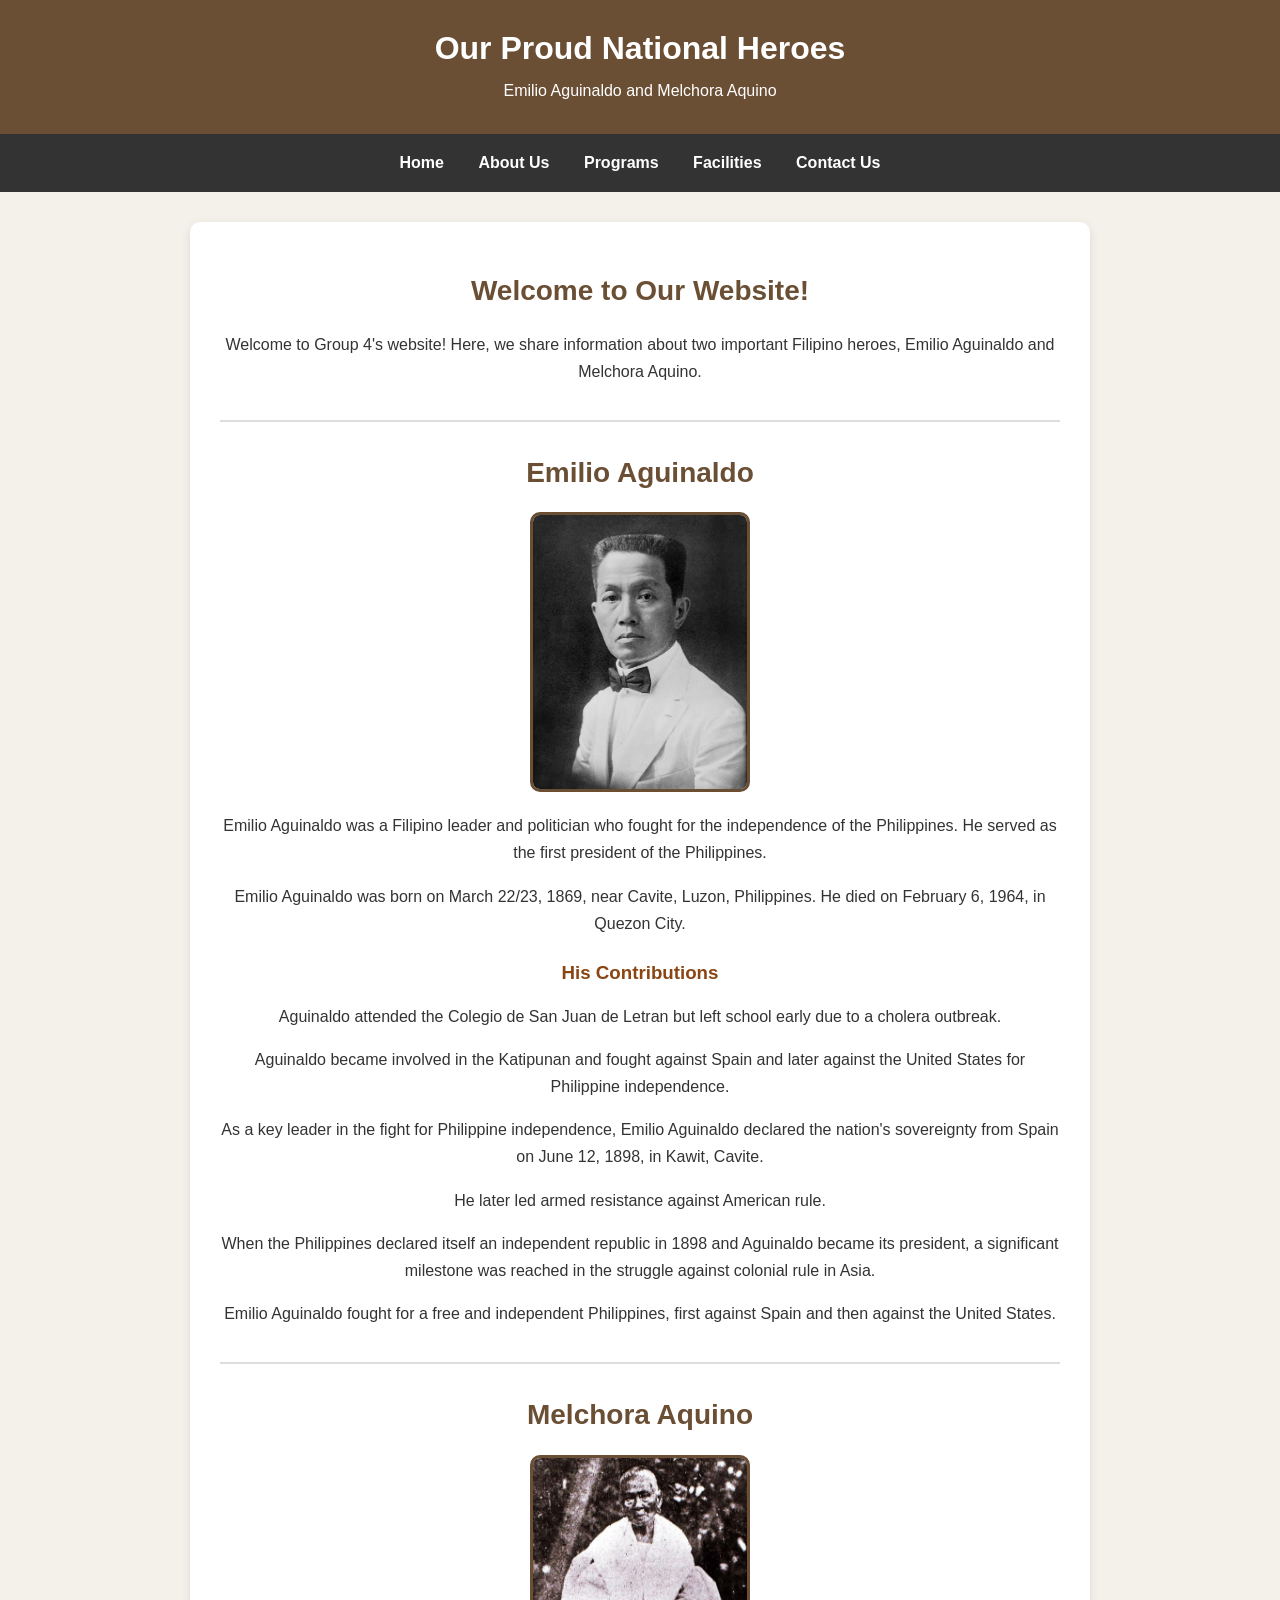
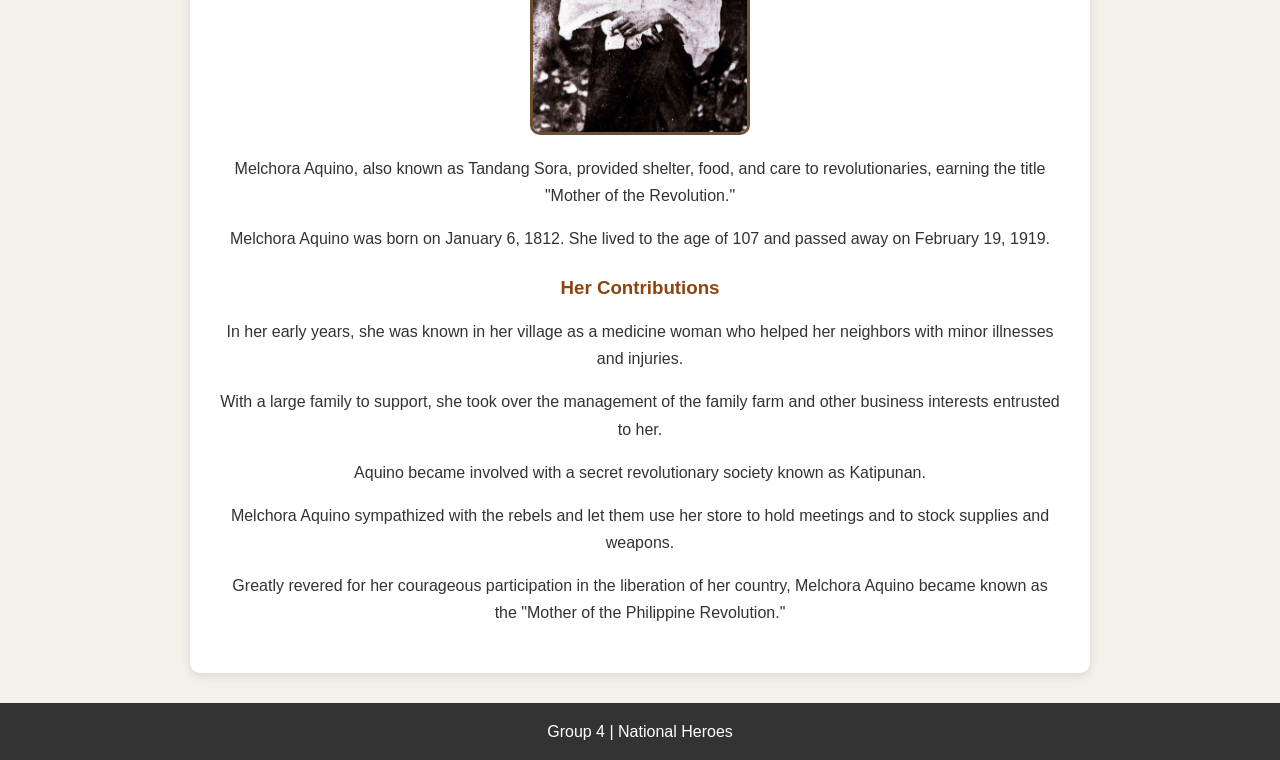
<file: index.html>
<!DOCTYPE html>
<html lang="en">
<head>
    <meta charset="UTF-8">
    <meta name="viewport" content="width=device-width, initial-scale=1.0">
    <title>Our Proud National Heroes</title>
    <link rel="stylesheet" href="style.css">
</head>

<body>

    <header>
        <h1>Our Proud National Heroes</h1>
        <p>Emilio Aguinaldo and Melchora Aquino</p>
    </header>

    <nav>
        <a href="index.html">Home</a>
        <a href="about.html">About Us</a>
        <a href="programs.html">Programs</a>
        <a href="facilities.html">Facilities</a>
        <a href="contact.html">Contact Us</a>
    </nav>

    <main>

        <section class="hero">
            <h2>Welcome to Our Website!</h2>
            <p>
                Welcome to Group 4's website! Here, we share
                information about two important Filipino heroes,
                Emilio Aguinaldo and Melchora Aquino.
            </p>
        </section>

        <hr>

        <!-- EMILIO AGUINALDO -->

        <section class="hero">
            <h2>Emilio Aguinaldo</h2>

            <img src="emilio.jpeg"
                 alt="Portrait of Emilio Aguinaldo"
                 class="hero-image">

            <p>
                Emilio Aguinaldo was a Filipino leader and
                politician who fought for the independence
                of the Philippines. He served as the first
                president of the Philippines.
            </p>

            <p>
                Emilio Aguinaldo was born on March 22/23, 1869,
                near Cavite, Luzon, Philippines. He died on
                February 6, 1964, in Quezon City.
            </p>

            <h3>His Contributions</h3>

            <p>
                Aguinaldo attended the Colegio de San Juan
                de Letran but left school early due to a
                cholera outbreak.
            </p>

            <p>
                Aguinaldo became involved in the Katipunan
                and fought against Spain and later against
                the United States for Philippine independence.
            </p>

            <p>
                As a key leader in the fight for Philippine
                independence, Emilio Aguinaldo declared the
                nation's sovereignty from Spain on June 12,
                1898, in Kawit, Cavite.
            </p>

            <p>
                He later led armed resistance against
                American rule.
            </p>

            <p>
                When the Philippines declared itself an
                independent republic in 1898 and Aguinaldo
                became its president, a significant milestone
                was reached in the struggle against colonial
                rule in Asia.
            </p>

            <p>
                Emilio Aguinaldo fought for a free and
                independent Philippines, first against Spain
                and then against the United States.
            </p>
        </section>

        <hr>

        <!-- MELCHORA AQUINO -->

        <section class="hero">
            <h2>Melchora Aquino</h2>

            <img src="melchora.jpeg"
                 alt="Portrait of Melchora Aquino, Tandang Sora"
                 class="hero-image">

            <p>
                Melchora Aquino, also known as Tandang Sora,
                provided shelter, food, and care to
                revolutionaries, earning the title
                "Mother of the Revolution."
            </p>

            <p>
                Melchora Aquino was born on January 6, 1812.
                She lived to the age of 107 and passed away
                on February 19, 1919.
            </p>

            <h3>Her Contributions</h3>

            <p>
                In her early years, she was known in her
                village as a medicine woman who helped her
                neighbors with minor illnesses and injuries.
            </p>

            <p>
                With a large family to support, she took over
                the management of the family farm and other
                business interests entrusted to her.
            </p>

            <p>
                Aquino became involved with a secret
                revolutionary society known as Katipunan.
            </p>

            <p>
                Melchora Aquino sympathized with the rebels
                and let them use her store to hold meetings
                and to stock supplies and weapons.
            </p>

            <p>
                Greatly revered for her courageous
                participation in the liberation of her
                country, Melchora Aquino became known as the
                "Mother of the Philippine Revolution."
            </p>

        </section>

    </main>

    <footer>
        <p>Group 4 | National Heroes</p>
    </footer>

</body>
</html>
</file>
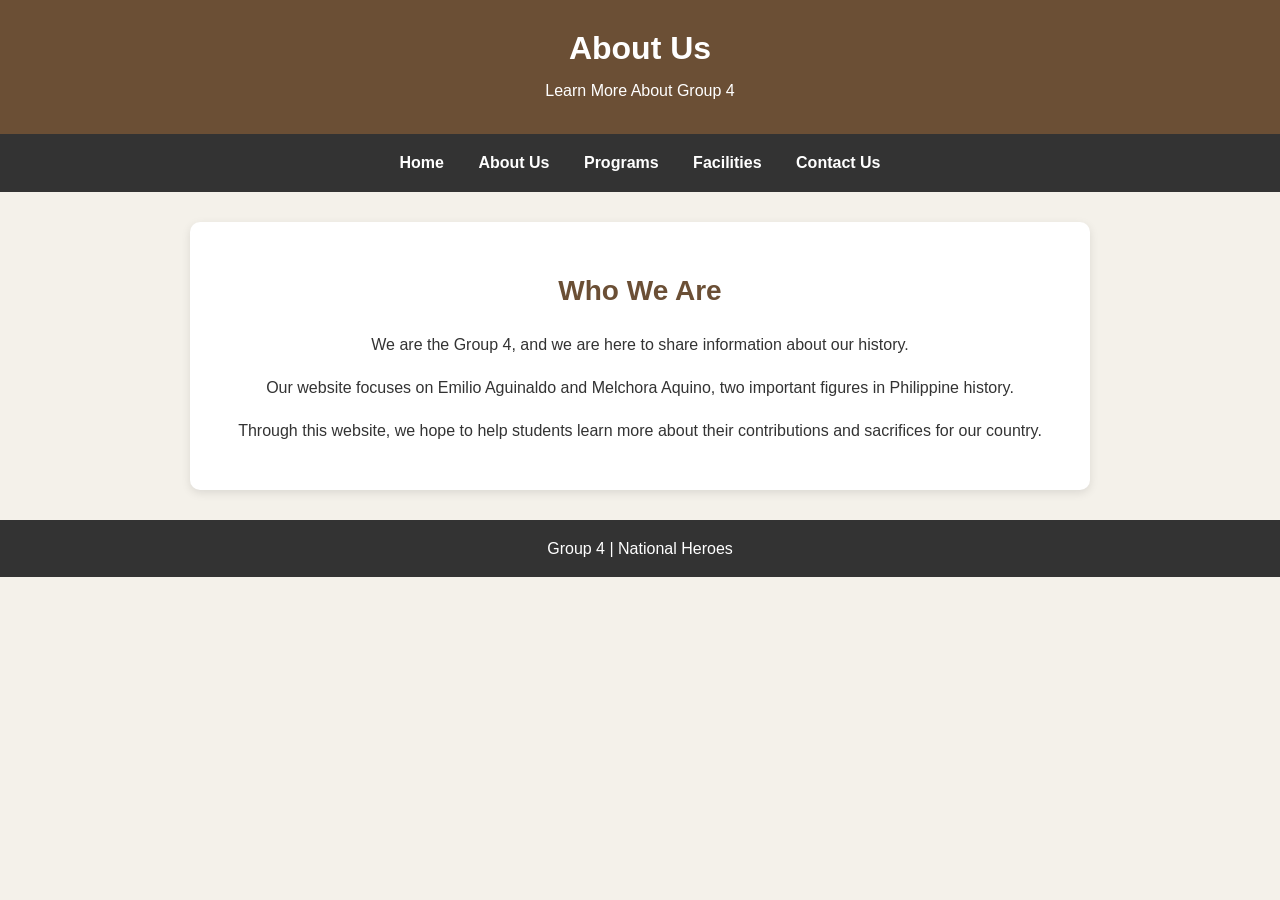
<file: about.html>
<!DOCTYPE html>
<html lang="en">
<head>
    <meta charset="UTF-8">
    <meta name="viewport" content="width=device-width, initial-scale=1.0">
    <title>About Us - Group 4</title>
    <link rel="stylesheet" href="style.css">
</head>

<body>

    <header>
        <h1>About Us</h1>
        <p>Learn More About Group 4</p>
    </header>

    <nav>
        <a href="index.html">Home</a>
        <a href="about.html">About Us</a>
        <a href="programs.html">Programs</a>
        <a href="facilities.html">Facilities</a>
        <a href="contact.html">Contact Us</a>
    </nav>

    <main>

        <section class="hero">
            <h2>Who We Are</h2>

            <p>
                We are the Group 4, and we are here to share
                information about our history.
            </p>

            <p>
                Our website focuses on Emilio Aguinaldo and
                Melchora Aquino, two important figures in
                Philippine history.
            </p>

            <p>
                Through this website, we hope to help students
                learn more about their contributions and
                sacrifices for our country.
            </p>
        </section>

    </main>

    <footer>
        <p>Group 4 | National Heroes</p>
    </footer>

</body>
</html>
</file>
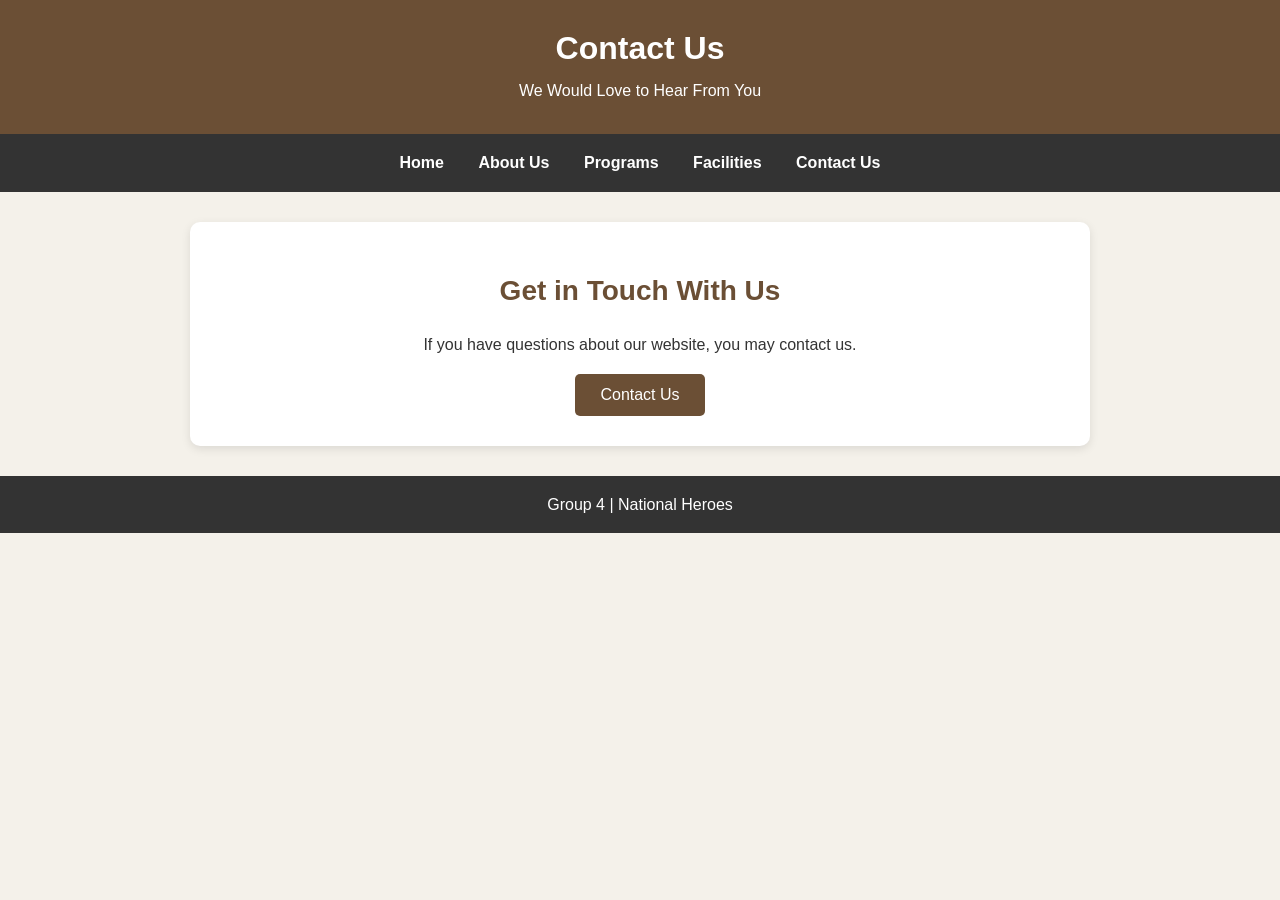
<file: contact.html>
<!DOCTYPE html>
<html lang="en">
<head>
    <meta charset="UTF-8">
    <meta name="viewport" content="width=device-width, initial-scale=1.0">
    <title>Contact Us</title>
    <link rel="stylesheet" href="style.css">
</head>

<body>

    <header>
        <h1>Contact Us</h1>
        <p>We Would Love to Hear From You</p>
    </header>

    <nav>
        <a href="index.html">Home</a>
        <a href="about.html">About Us</a>
        <a href="programs.html">Programs</a>
        <a href="facilities.html">Facilities</a>
        <a href="contact.html">Contact Us</a>
    </nav>

    <main>

        <section class="hero">
            <h2>Get in Touch With Us</h2>

            <p>
                If you have questions about our website,
                you may contact us.
            </p>

            <button onclick="alert('Thank you for contacting Group 4!')">
                Contact Us
            </button>
        </section>

    </main>

    <footer>
        <p>Group 4 | National Heroes</p>
    </footer>

</body>
</html>
</file>
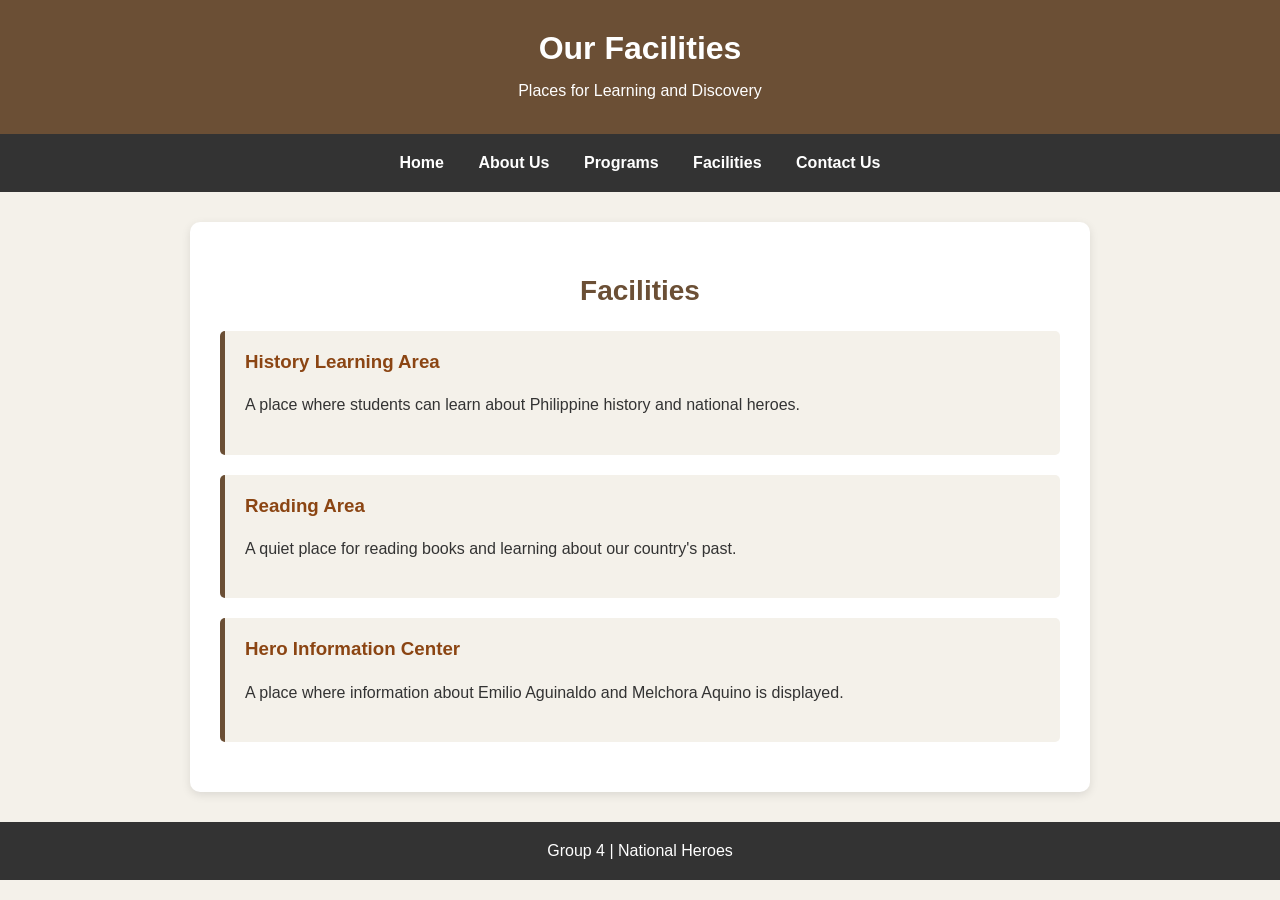
<file: facilities.html>
<!DOCTYPE html>
<html lang="en">
<head>
    <meta charset="UTF-8">
    <meta name="viewport" content="width=device-width, initial-scale=1.0">
    <title>Facilities</title>
    <link rel="stylesheet" href="style.css">
</head>

<body>

    <header>
        <h1>Our Facilities</h1>
        <p>Places for Learning and Discovery</p>
    </header>

    <nav>
        <a href="index.html">Home</a>
        <a href="about.html">About Us</a>
        <a href="programs.html">Programs</a>
        <a href="facilities.html">Facilities</a>
        <a href="contact.html">Contact Us</a>
    </nav>

    <main>

        <section class="hero">
            <h2>Facilities</h2>

            <div class="info-box">
                <h3>History Learning Area</h3>
                <p>
                    A place where students can learn about
                    Philippine history and national heroes.
                </p>
            </div>

            <div class="info-box">
                <h3>Reading Area</h3>
                <p>
                    A quiet place for reading books and
                    learning about our country's past.
                </p>
            </div>

            <div class="info-box">
                <h3>Hero Information Center</h3>
                <p>
                    A place where information about Emilio
                    Aguinaldo and Melchora Aquino is displayed.
                </p>
            </div>
        </section>

    </main>

    <footer>
        <p>Group 4 | National Heroes</p>
    </footer>

</body>
</html>
</file>
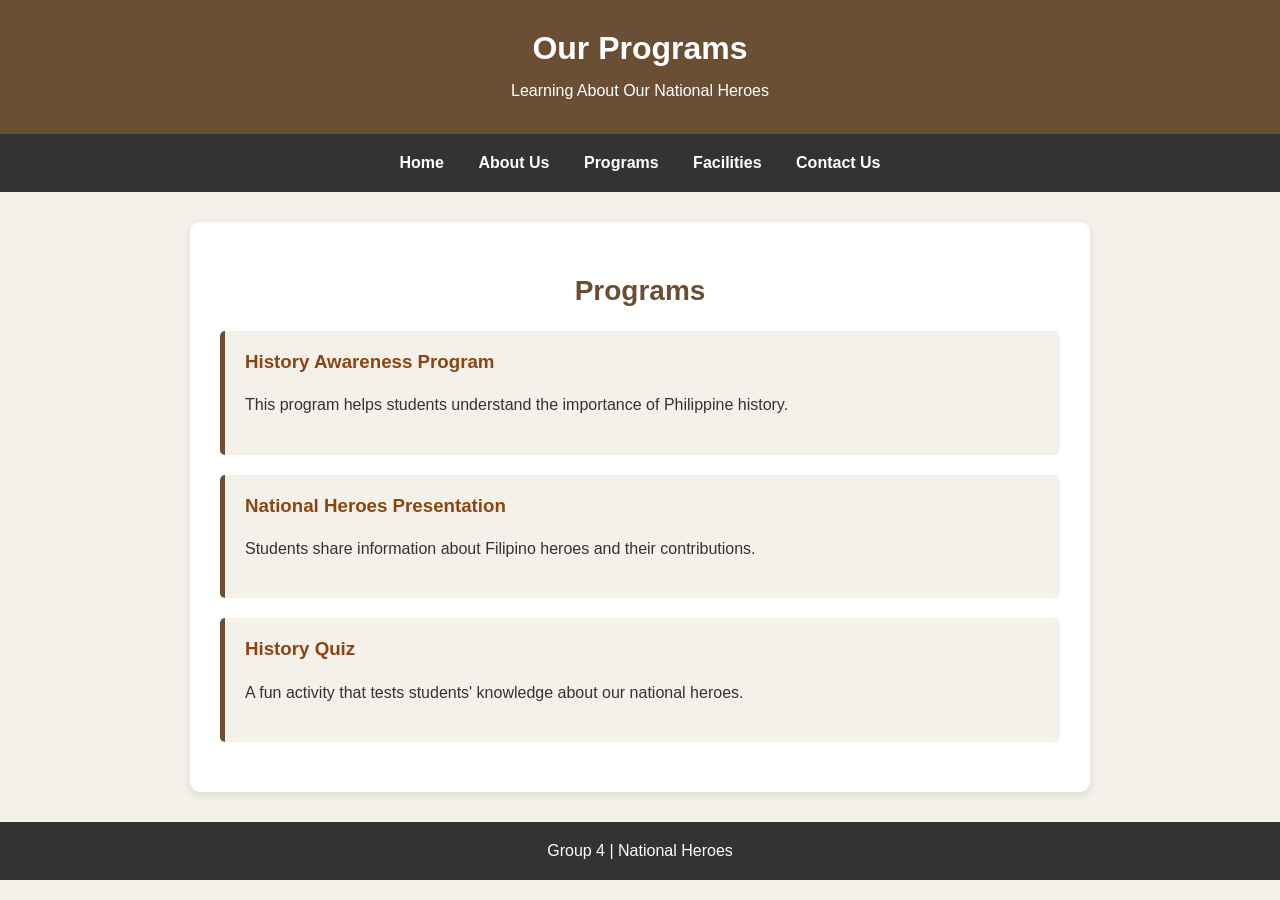
<file: programs.html>
<!DOCTYPE html>
<html lang="en">
<head>
    <meta charset="UTF-8">
    <meta name="viewport" content="width=device-width, initial-scale=1.0">
    <title>Programs</title>
    <link rel="stylesheet" href="style.css">
</head>

<body>

    <header>
        <h1>Our Programs</h1>
        <p>Learning About Our National Heroes</p>
    </header>

    <nav>
        <a href="index.html">Home</a>
        <a href="about.html">About Us</a>
        <a href="programs.html">Programs</a>
        <a href="facilities.html">Facilities</a>
        <a href="contact.html">Contact Us</a>
    </nav>

    <main>

        <section class="hero">
            <h2>Programs</h2>

            <div class="info-box">
                <h3>History Awareness Program</h3>
                <p>
                    This program helps students understand
                    the importance of Philippine history.
                </p>
            </div>

            <div class="info-box">
                <h3>National Heroes Presentation</h3>
                <p>
                    Students share information about Filipino
                    heroes and their contributions.
                </p>
            </div>

            <div class="info-box">
                <h3>History Quiz</h3>
                <p>
                    A fun activity that tests students'
                    knowledge about our national heroes.
                </p>
            </div>
        </section>

    </main>

    <footer>
        <p>Group 4 | National Heroes</p>
    </footer>

</body>
</html>
</file>
<file: style.css>
* {
    box-sizing: border-box;
}

body {
    font-family: Arial, sans-serif;
    margin: 0;
    padding: 0;
    background-color: #f4f1ea;
    color: #333;
}

/* HEADER */

header {
    background-color: #6b4f35;
    color: white;
    text-align: center;
    padding: 30px 15px;
}

header h1 {
    margin: 0 0 10px;
    font-size: 32px;
}

header p {
    margin: 0;
}

/* NAVIGATION */

nav {
    background-color: #333;
    text-align: center;
    padding: 15px;
}

nav a {
    color: white;
    text-decoration: none;
    margin: 0 10px;
    font-weight: bold;
    display: inline-block;
    padding: 5px;
}

nav a:hover {
    color: #ffd700;
}

/* MAIN CONTENT */

main {
    max-width: 900px;
    margin: 30px auto;
    padding: 30px;
    background-color: white;
    border-radius: 10px;
    box-shadow: 0 3px 10px rgba(0, 0, 0, 0.1);
}

.hero {
    text-align: center;
}

h2 {
    color: #6b4f35;
    font-size: 28px;
}

h3 {
    color: #8b4513;
    margin-top: 25px;
}

p {
    line-height: 1.7;
    font-size: 16px;
}

hr {
    border: none;
    border-top: 2px solid #ddd;
    margin: 35px 0;
}

/* HERO IMAGES */

.hero-image {
    display: block;
    width: 220px;
    height: 280px;
    object-fit: cover;
    margin: 20px auto;
    border-radius: 10px;
    border: 3px solid #6b4f35;
}

/* INFORMATION BOXES */

.info-box {
    background-color: #f4f1ea;
    padding: 20px;
    margin: 20px 0;
    border-left: 5px solid #6b4f35;
    border-radius: 5px;
    text-align: left;
}

.info-box h3 {
    margin-top: 0;
}

/* BUTTON */

button {
    background-color: #6b4f35;
    color: white;
    border: none;
    padding: 12px 25px;
    font-size: 16px;
    border-radius: 5px;
    cursor: pointer;
}

button:hover {
    background-color: #8b4513;
}

/* FOOTER */

footer {
    background-color: #333;
    color: white;
    text-align: center;
    padding: 15px;
    margin-top: 30px;
}

footer p {
    margin: 0;
}

/* MOBILE DESIGN */

@media (max-width: 600px) {

    header h1 {
        font-size: 25px;
    }

    nav a {
        margin: 5px;
        font-size: 14px;
    }

    main {
        margin: 15px;
        padding: 20px;
    }

    .hero-image {
        width: 180px;
        height: 230px;
    }

}
</file>
